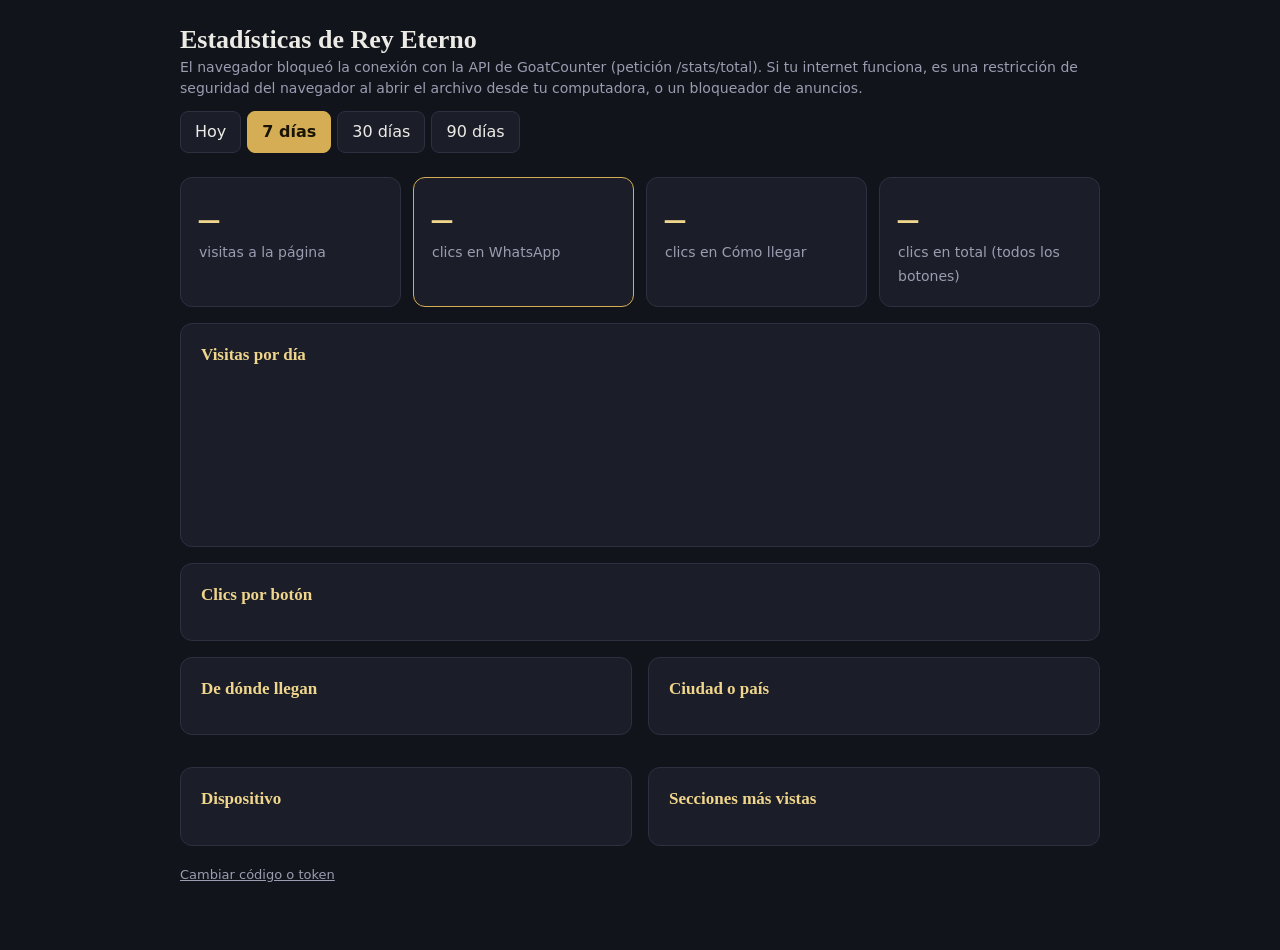
<file: estadisticas.html>
<!DOCTYPE html>
<html lang="es">
<head>
<meta charset="utf-8">
<meta name="viewport" content="width=device-width, initial-scale=1">
<meta name="robots" content="noindex, nofollow">
<title>Estadísticas · Rey Eterno</title>
<style>
:root{
  --fondo:#12141c; --panel:#1b1e29; --linea:#2c3040; --texto:#ecebe6; --suave:#9a9db0;
  --oro:#d4ad55; --oro2:#f0d58c; --error:#ff8a7a;
}
*{box-sizing:border-box}
body{margin:0;background:var(--fondo);color:var(--texto);font:16px/1.5 system-ui,-apple-system,"Segoe UI",Roboto,sans-serif;padding:24px 16px 64px}
main{max-width:920px;margin:0 auto}
h1{font:600 26px/1.2 Georgia,"Times New Roman",serif;margin:0}
h2{font:600 17px/1.3 Georgia,serif;margin:0 0 14px;color:var(--oro2)}
.cab{display:flex;flex-wrap:wrap;gap:12px;align-items:center;justify-content:space-between;margin-bottom:24px}
.cab p{margin:2px 0 0;color:var(--suave);font-size:14px}
.rango{display:flex;gap:6px;flex-wrap:wrap}
button{font:inherit;cursor:pointer;border:1px solid var(--linea);background:var(--panel);color:var(--texto);padding:8px 14px;border-radius:8px}
button:hover{border-color:var(--oro)}
button[aria-pressed="true"]{background:var(--oro);color:#1a1405;border-color:var(--oro);font-weight:600}
button:focus-visible,input:focus-visible{outline:2px solid var(--oro2);outline-offset:2px}
.panel{background:var(--panel);border:1px solid var(--linea);border-radius:12px;padding:20px;margin-bottom:16px}
.cifras{display:grid;grid-template-columns:repeat(auto-fit,minmax(200px,1fr));gap:12px;margin-bottom:16px}
.cifra{background:var(--panel);border:1px solid var(--linea);border-radius:12px;padding:18px}
.cifra b{display:block;font:600 40px/1.1 Georgia,serif;color:var(--oro2)}
.cifra span{color:var(--suave);font-size:14px}
.cifra.wa{border-color:var(--oro)}
.fila{display:grid;grid-template-columns:minmax(120px,190px) 1fr 48px;gap:10px;align-items:center;margin:9px 0;font-size:15px}
.fila .barra{height:10px;background:#262a3a;border-radius:5px;overflow:hidden}
.fila .barra i{display:block;height:100%;background:var(--oro);border-radius:5px}
.fila .n{text-align:right;font-variant-numeric:tabular-nums;font-weight:600}
.dos{display:grid;grid-template-columns:1fr 1fr;gap:16px}
@media(max-width:700px){.dos{grid-template-columns:1fr}.fila{grid-template-columns:110px 1fr 40px}}
.vacio{color:var(--suave);font-size:14px;margin:0}
#dias{display:flex;align-items:flex-end;gap:3px;height:140px}
#dias div{flex:1;background:var(--oro);border-radius:3px 3px 0 0;min-height:2px;position:relative}
#dias div:hover{background:var(--oro2)}
.ejes{display:flex;justify-content:space-between;color:var(--suave);font-size:12px;margin-top:6px}
form{display:grid;gap:14px;max-width:460px;margin:10vh auto 0}
label{display:grid;gap:6px;font-size:14px;color:var(--suave)}
input{font:inherit;padding:10px 12px;border-radius:8px;border:1px solid var(--linea);background:#0f1118;color:var(--texto)}
.ayuda{font-size:14px;color:var(--suave);margin:0}
.ayuda ol{padding-left:20px;margin:8px 0}
.err{color:var(--error);font-size:14px;margin:0;min-height:1em}
.salir{background:none;border:none;color:var(--suave);text-decoration:underline;padding:0;font-size:13px}
[hidden]{display:none!important}
</style>
</head>
<body>
<main>

<form id="conf" hidden autocomplete="off">
  <h1>Estadísticas de Rey Eterno</h1>
  <p class="ayuda">Esta página solo funciona en tu navegador. Tus datos se guardan aquí y no los ve nadie más.</p>
  <label>Código de tu GoatCounter
    <input id="cCodigo" placeholder="reyeterno" required>
  </label>
  <label>Token de API
    <input id="cToken" type="password" placeholder="pega aquí tu token" required>
  </label>
  <p class="ayuda">¿Dónde saco el token? En tu panel de GoatCounter: tu usuario (arriba) → <b>API</b> → crear token. Basta con permiso de <b>leer estadísticas</b>.</p>
  <p class="err" id="cErr" role="alert"></p>
  <button type="submit" aria-pressed="true">Ver mis estadísticas</button>
</form>

<div id="tablero" hidden>
  <div class="cab">
    <div>
      <h1>Estadísticas de Rey Eterno</h1>
      <p id="estado">Cargando…</p>
    </div>
    <div class="rango" role="group" aria-label="Periodo">
      <button data-d="1" type="button">Hoy</button>
      <button data-d="7" type="button" aria-pressed="true">7 días</button>
      <button data-d="30" type="button">30 días</button>
      <button data-d="90" type="button">90 días</button>
    </div>
  </div>

  <div class="cifras">
    <div class="cifra"><b id="nVis">–</b><span>visitas a la página</span></div>
    <div class="cifra wa"><b id="nWa">–</b><span>clics en WhatsApp</span></div>
    <div class="cifra"><b id="nRuta">–</b><span>clics en Cómo llegar</span></div>
    <div class="cifra"><b id="nClics">–</b><span>clics en total (todos los botones)</span></div>
  </div>

  <section class="panel"><h2>Visitas por día</h2><div id="dias"></div><div class="ejes"><span id="ejeA"></span><span id="ejeB"></span></div></section>
  <section class="panel"><h2>Clics por botón</h2><div id="clics"></div></section>

  <div class="dos">
    <section class="panel"><h2>De dónde llegan</h2><div id="refs"></div></section>
    <section class="panel"><h2>Ciudad o país</h2><div id="lugares"></div></section>
    <section class="panel"><h2>Dispositivo</h2><div id="sistemas"></div></section>
    <section class="panel"><h2>Secciones más vistas</h2><div id="paginas"></div></section>
  </div>

  <button class="salir" id="salir" type="button">Cambiar código o token</button>
</div>

</main>
<script>
(function(){
  var $ = function(s){return document.querySelector(s)};
  var LS = "reyeterno_stats";
  var NOMBRES = {
    "whatsapp":"WhatsApp (enlaces)","whatsapp-boton-flotante":"WhatsApp (botón flotante)",
    "como-llegar":"Cómo llegar","facebook":"Facebook","instagram":"Instagram","tiktok":"TikTok",
    "correo":"Correo","album-fotos":"Álbum de fotos","instalar-app":"Instalar app",
    "video-reel":"Videos","agregar-calendario":"Agregar al calendario",
    "compartir-versiculo":"Compartir versículo","copiar-versiculo":"Copiar versículo",
    "ver-mas-fotos":"Ver más fotos","enviar-peticion-oracion":"Petición de oración"
  };
  var cfg = null, dias = 7;

  /* Datos precargados. OJO: este archivo se queda en TU computadora; no lo subas a tu hosting. */
  var PRECARGADO = {codigo:"rey-eterno", token:"1la8pgfwcg2a7201eki3ya3n8gwclla3nyhkxux40xk4ybddu4"};
  try{ cfg = JSON.parse(localStorage.getItem(LS)||"null"); }catch(e){}
  if(!cfg || !cfg.codigo || !cfg.token) cfg = PRECARGADO;

  function api(ruta, params){
    var q = new URLSearchParams(params).toString();
    return fetch("https://"+cfg.codigo+".goatcounter.com/api/v0"+ruta+"?"+q, {
      headers:{"Authorization":"Bearer "+cfg.token,"Accept":"application/json"}
    }).catch(function(){ throw new Error("red|"+ruta); }).then(function(r){
      if(r.status===401||r.status===403) throw new Error("token|"+r.status+"|"+ruta);
      if(!r.ok) throw new Error("http|"+r.status+"|"+ruta);
      return r.json();
    });
  }

  function rango(){
    var fin = new Date(), ini = new Date();
    ini.setDate(ini.getDate()-(dias-1)); ini.setHours(0,0,0,0);
    return {start: ini.toISOString(), end: fin.toISOString()};
  }

  function filas(cont, lista, vacio){
    cont.textContent = "";
    if(!lista.length){ var p=document.createElement("p"); p.className="vacio"; p.textContent=vacio||"Todavía no hay datos en este periodo."; cont.appendChild(p); return; }
    var max = Math.max.apply(null, lista.map(function(x){return x.n}))||1;
    lista.forEach(function(x){
      var f=document.createElement("div"); f.className="fila";
      var a=document.createElement("span"); a.textContent=x.t;
      var b=document.createElement("div"); b.className="barra"; var i=document.createElement("i"); i.style.width=Math.max(3,x.n/max*100)+"%"; b.appendChild(i);
      var n=document.createElement("span"); n.className="n"; n.textContent=x.n;
      f.appendChild(a); f.appendChild(b); f.appendChild(n); cont.appendChild(f);
    });
  }

  function lista(r){ return (r && (r.stats||r.hits)) || []; }

  function cargar(){
    $("#estado").textContent = "Cargando…";
    var r = rango();
    var base = {start:r.start, end:r.end, limit:100};
    var fallos = [], primerError = null;
    function seguro(ruta, params){
      return api(ruta, params).catch(function(e){ fallos.push(ruta); if(!primerError) primerError=e; return null; });
    }
    Promise.all([
      seguro("/stats/total", {start:r.start, end:r.end, daily:true}),
      seguro("/stats/hits", base),
      seguro("/stats/toprefs", {start:r.start, end:r.end}),
      seguro("/stats/locations", {start:r.start, end:r.end}),
      seguro("/stats/systems", {start:r.start, end:r.end})
    ]).then(function(res){
      if(fallos.length===5) throw primerError;
      var total=res[0]||{}, hits=lista(res[1]), refs=lista(res[2]), locs=lista(res[3]), sis=lista(res[4]);

      /* cifras */
      $("#nVis").textContent = total.total_utm!==undefined||total.total!==undefined ? (total.total||0) : "0";

      var clics = {}, paginas = [];
      hits.forEach(function(h){
        var n = h.count||0;
        if(h.event || (h.path||"").indexOf("clic/")===0){
          var k = (h.path||"").replace(/^\/?clic\//,"");
          clics[k] = (clics[k]||0)+n;
        }else{
          paginas.push({t:(h.path==="/"||h.path==="")?"Página principal":h.path, n:n});
        }
      });
      var wa = (clics["whatsapp"]||0)+(clics["whatsapp-boton-flotante"]||0);
      var todos = Object.keys(clics).reduce(function(s,k){return s+clics[k]},0);
      $("#nWa").textContent = wa;
      $("#nRuta").textContent = clics["como-llegar"]||0;
      $("#nClics").textContent = todos;

      filas($("#clics"),
        Object.keys(clics).map(function(k){return {t:NOMBRES[k]||k, n:clics[k]}}).sort(function(a,b){return b.n-a.n}),
        "Aún nadie ha dado clic (o falta activar contador.js).");
      filas($("#paginas"), paginas.sort(function(a,b){return b.n-a.n}).slice(0,6));
      filas($("#refs"), refs.map(function(x){return {t:x.name||"Directo / sin dato", n:x.count||0}}));
      filas($("#lugares"), locs.map(function(x){return {t:x.name||"Desconocido", n:x.count||0}}));
      filas($("#sistemas"), sis.map(function(x){return {t:x.name||"Otro", n:x.count||0}}));

      /* barras por día */
      var cont=$("#dias"); cont.textContent="";
      var ds=(total.stats||[]).map(function(s){
        var v = typeof s.daily==="number" ? s.daily : (s.hourly||[]).reduce(function(a,b){return a+b},0);
        return {d:s.day, v:v};
      });
      var mx=Math.max.apply(null, ds.map(function(x){return x.v}))||1;
      ds.forEach(function(x){
        var b=document.createElement("div"); b.style.height=Math.max(2,x.v/mx*100)+"%";
        b.title=x.d+": "+x.v; cont.appendChild(b);
      });
      $("#ejeA").textContent = ds.length?ds[0].d:"";
      $("#ejeB").textContent = ds.length?ds[ds.length-1].d:"";

      $("#estado").textContent = "Actualizado " + new Date().toLocaleTimeString("es-MX",{hour:"2-digit",minute:"2-digit"}) +
        (fallos.length ? " · no pude cargar: " + fallos.join(", ") : "");
    }).catch(function(e){
      var p=(e.message||"").split("|");
      $("#estado").textContent =
        p[0]==="token" ? "GoatCounter rechazó el token (error "+p[1]+"). ¿Ya verificaste tu correo y copiaste el token completo?" :
        p[0]==="http"  ? "GoatCounter respondió con error "+p[1]+" en "+p[2]+"." :
        p[0]==="red"   ? "El navegador bloqueó la conexión con la API de GoatCounter (petición "+p[1]+"). Si tu internet funciona, es una restricción de seguridad del navegador al abrir el archivo desde tu computadora, o un bloqueador de anuncios." :
        "Error: "+e.message;
    });
  }

  function mostrar(){
    if(cfg && cfg.codigo && cfg.token){ $("#conf").hidden=true; $("#tablero").hidden=false; cargar(); }
    else { $("#tablero").hidden=true; $("#conf").hidden=false; }
  }

  $("#conf").addEventListener("submit", function(e){
    e.preventDefault();
    var c = $("#cCodigo").value.trim().toLowerCase().replace(/^https?:\/\//,"").replace(/\.goatcounter\.com.*$/,"");
    cfg = {codigo:c, token:$("#cToken").value.trim()};
    try{ localStorage.setItem(LS, JSON.stringify(cfg)); }catch(e){}
    mostrar();
  });
  document.querySelectorAll(".rango button").forEach(function(b){
    b.addEventListener("click", function(){
      dias = +b.dataset.d;
      document.querySelectorAll(".rango button").forEach(function(x){x.setAttribute("aria-pressed", x===b)});
      cargar();
    });
  });
  $("#salir").addEventListener("click", function(){
    try{ localStorage.removeItem(LS); }catch(e){}
    cfg=null; $("#tablero").hidden=true; $("#conf").hidden=false;
  });
  mostrar();
})();
</script>
</body>
</html>
</file>
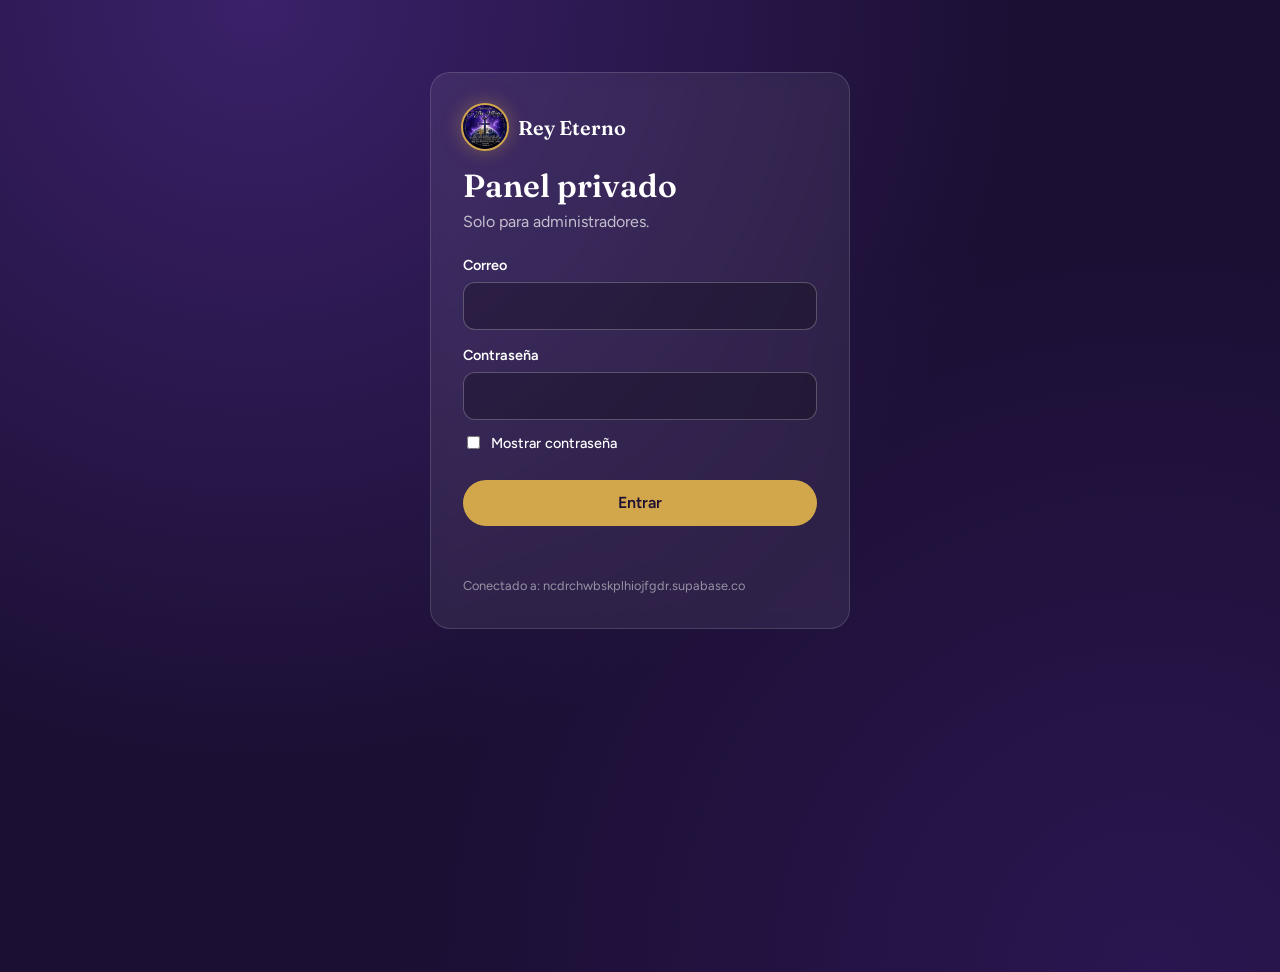
<file: panel-privado.html>
<!doctype html>
<html lang="es-MX">
<head>
<meta charset="utf-8">
<meta name="viewport" content="width=device-width, initial-scale=1">
<meta name="robots" content="noindex, nofollow, noarchive">
<title>Panel privado | Rey Eterno</title>
<link rel="icon" href="logo.png">
<link rel="preconnect" href="https://fonts.googleapis.com">
<link rel="preconnect" href="https://fonts.gstatic.com" crossorigin>
<link rel="stylesheet" href="https://fonts.googleapis.com/css2?family=Figtree:wght@400;500;600;700&family=Fraunces:opsz,wght@9..144,500;9..144,600;9..144,700&display=swap">
<style>
:root{--noche:#1b0f33;--real:#4a2c7a;--real-2:#6a45a3;--oro:#d2a64a;--oro-claro:#f0d58f;--niebla:#f5f2fa;--ok:#4cc38a;--mal:#ff7a7a;
--serif:"Fraunces",Georgia,serif;--sans:"Figtree",system-ui,-apple-system,"Segoe UI",Roboto,sans-serif}
*,*::before,*::after{box-sizing:border-box}
body{margin:0;min-height:100vh;font-family:var(--sans);color:#fff;line-height:1.55;background:radial-gradient(circle at 20% 0,#3a2169,transparent 55%),radial-gradient(circle at 90% 100%,#2a1650,transparent 50%),var(--noche);-webkit-font-smoothing:antialiased}
h1,h2{font-family:var(--serif);margin:0;line-height:1.1;font-weight:600}
button{font-family:inherit}
.wrap{max-width:1000px;margin:0 auto;padding:0 1.25rem}
header{display:flex;align-items:center;justify-content:space-between;gap:1rem;padding:1rem 0}
.marca{display:flex;align-items:center;gap:.7rem;font-family:var(--serif);font-weight:600;font-size:1.25rem}
.marca img{width:44px;height:44px;border-radius:50%;object-fit:cover;aspect-ratio:1;box-shadow:0 0 0 2px var(--oro),0 0 20px rgba(210,166,74,.5)}
.btn{display:inline-flex;align-items:center;justify-content:center;gap:.5rem;padding:.8rem 1.4rem;border-radius:999px;border:2px solid transparent;font:600 1rem/1 var(--sans);cursor:pointer;text-decoration:none;transition:transform .2s,background .2s,opacity .2s}
.btn:hover{transform:translateY(-2px)}
.btn:disabled{opacity:.5;cursor:not-allowed;transform:none}
.oro{background:var(--oro);color:var(--noche)}.oro:hover{background:var(--oro-claro)}
.borde{border-color:rgba(255,255,255,.4);color:#fff;background:transparent}.borde:hover{background:rgba(255,255,255,.12)}
.card{background:rgba(255,255,255,.07);border:1px solid rgba(255,255,255,.14);border-radius:20px;padding:clamp(1.2rem,3vw,2rem);backdrop-filter:blur(8px);margin-bottom:1.4rem}
.aviso{padding:.9rem 1.1rem;border-radius:12px;background:rgba(255,122,122,.12);border:1px solid var(--mal);color:#ffd0d0;margin-bottom:1rem}
.msg{min-height:1.4em;font-size:.95rem;margin-top:.8rem}
.msg.ok{color:var(--ok)}.msg.mal{color:var(--mal)}
/* login */
#login{max-width:420px;margin:8vh auto 0}
#login h1{font-size:2rem;margin-bottom:.4rem}
#login p{color:rgba(255,255,255,.7);margin:0 0 1.2rem}
label{display:block;font-weight:600;font-size:.9rem;margin:.9rem 0 .35rem}
input[type=email],input[type=password]{width:100%;padding:.85rem 1rem;border-radius:12px;border:1px solid rgba(255,255,255,.25);background:rgba(0,0,0,.25);color:#fff;font:1rem var(--sans)}
input:focus-visible{outline:3px solid var(--oro);outline-offset:2px}
#login .btn{width:100%;margin-top:1.3rem}
/* subida */
.zona{border:2px dashed rgba(240,213,143,.55);border-radius:18px;padding:2.4rem 1rem;text-align:center;cursor:pointer;transition:background .2s,border-color .2s}
.zona:hover,.zona.sobre{background:rgba(240,213,143,.08);border-color:var(--oro-claro)}
.zona b{display:block;font-family:var(--serif);font-size:1.4rem;margin-bottom:.3rem}
.zona span{color:rgba(255,255,255,.7);font-size:.95rem}
.zona input{display:none}
.cola,.subidas{display:grid;grid-template-columns:repeat(auto-fill,minmax(130px,1fr));gap:.7rem;margin-top:1.2rem}
.it{position:relative;aspect-ratio:1;border-radius:12px;overflow:hidden;background:#2a1650}
.it img{width:100%;height:100%;object-fit:cover;display:block}
.it .est{position:absolute;left:0;right:0;bottom:0;padding:.35rem .5rem;font-size:.75rem;font-weight:600;background:rgba(27,15,51,.82);text-align:center}
.it.ok .est{color:var(--ok)}.it.mal .est{color:var(--mal)}
.it .quita,.it .borra{position:absolute;top:.4rem;right:.4rem;width:30px;height:30px;border-radius:50%;border:0;background:rgba(27,15,51,.85);color:#fff;font-size:1.1rem;line-height:1;cursor:pointer;display:grid;place-items:center}
.it .quita:hover,.it .borra:hover{background:var(--mal);color:#fff}
.it.sube::after{content:"";position:absolute;inset:0;background:rgba(27,15,51,.55)}
.acciones{display:flex;flex-wrap:wrap;gap:.8rem;align-items:center;margin-top:1.2rem}
.prog{flex:1;min-width:160px;height:8px;border-radius:8px;background:rgba(255,255,255,.15);overflow:hidden;opacity:0;transition:opacity .3s}
.prog.on{opacity:1}
.prog i{display:block;height:100%;width:100%;transform-origin:0 50%;transform:scaleX(0);background:linear-gradient(90deg,var(--oro),var(--oro-claro));transition:transform .25s}
.cuenta{color:rgba(255,255,255,.7);font-size:.95rem}
h2{font-size:1.5rem;margin-bottom:.3rem}
.sub{color:rgba(255,255,255,.7);margin:0 0 .4rem;font-size:.95rem}
/* eventos */
textarea,input[type=text],input[type=date]{width:100%;padding:.85rem 1rem;border-radius:12px;border:1px solid rgba(255,255,255,.25);background:rgba(0,0,0,.25);color:#fff;font:1rem var(--sans);color-scheme:dark}
textarea{resize:vertical}
input[type=file]{width:100%;color:rgba(255,255,255,.8);font:.95rem var(--sans)}
textarea:focus-visible,input[type=text]:focus-visible,input[type=date]:focus-visible{outline:3px solid var(--oro);outline-offset:2px}
.fila2{display:grid;grid-template-columns:1fr 1fr;gap:.8rem}
@media (max-width:520px){.fila2{grid-template-columns:1fr}}
.evprev{margin-top:.8rem;display:grid;gap:.6rem;justify-items:start}
.evprev img{width:100%;max-width:420px;aspect-ratio:16/9;object-fit:cover;border-radius:12px;display:block}
.evlista{display:grid;gap:.8rem;margin-top:1rem}
.ev{display:grid;grid-template-columns:120px 1fr auto;gap:.9rem;align-items:center;background:rgba(0,0,0,.2);border:1px solid rgba(255,255,255,.12);border-radius:14px;padding:.6rem}
.ev img,.ev .sinimg{width:120px;aspect-ratio:16/9;object-fit:cover;border-radius:10px;background:#2a1650;display:grid;place-items:center;font-size:.7rem;color:rgba(255,255,255,.5)}
.ev b{display:block;font-family:var(--serif);font-size:1.05rem;line-height:1.2}
.ev small{color:rgba(255,255,255,.7);display:block;margin-top:.2rem}
.ev .pas{color:var(--mal);font-weight:600}
.ev .borra{width:34px;height:34px;border-radius:50%;border:0;background:rgba(27,15,51,.85);color:#fff;font-size:1.2rem;cursor:pointer}
.ev .borra:hover{background:var(--mal)}
@media (max-width:520px){.ev{grid-template-columns:90px 1fr auto}.ev img,.ev .sinimg{width:90px}}
[hidden]{display:none!important}
</style>
</head>
<body>
<div class="wrap">

  <!-- Inicio de sesión -->
  <section id="login" class="card" hidden>
    <div class="marca" style="margin-bottom:1.2rem"><img src="logo.png" alt="" width="44" height="44">Rey Eterno</div>
    <h1>Panel privado</h1>
    <p>Solo para administradores.</p>
    <div class="aviso" id="sinConfig" hidden>Falta configurar <b>reyconfig.js</b> con los datos de Supabase.</div>
    <form id="formLogin" autocomplete="on">
      <label for="em">Correo</label>
      <input id="em" type="email" required autocomplete="username">
      <label for="pw">Contraseña</label>
      <input id="pw" type="password" required autocomplete="current-password">
      <label style="display:flex;align-items:center;gap:.5rem;font-weight:500;margin-top:.7rem"><input id="verPw" type="checkbox"> Mostrar contraseña</label>
      <button class="btn oro" id="btnEntrar" type="submit">Entrar</button>
      <div class="msg" id="msgLogin" role="status"></div>
    </form>
  </section>

  <!-- Panel -->
  <div id="panel" hidden>
    <header>
      <div class="marca"><img src="logo.png" alt="" width="44" height="44">Panel privado</div>
      <div style="display:flex;gap:.6rem;flex-wrap:wrap">
        <a class="btn borde" href="index.html#eventos" target="_blank" rel="noopener">Ver eventos</a>
        <a class="btn borde" href="index.html#galeria" target="_blank" rel="noopener">Ver galería</a>
        <button class="btn borde" id="salir" type="button">Salir</button>
      </div>
    </header>

    <section class="card">
      <h2>Subir fotos nuevas</h2>
      <p class="sub">Aparecerán al inicio de “Momentos de nuestra iglesia”. Se reducen solas para que la página cargue rápido.</p>
      <label class="zona" id="zona" for="archivos">
        <b>Toca aquí o arrastra tus fotos</b>
        <span>Puedes elegir varias a la vez (JPG, PNG, WEBP)</span>
        <input id="archivos" type="file" accept="image/jpeg,image/png,image/webp" multiple>
      </label>
      <div class="cola" id="cola"></div>
      <div class="acciones">
        <button class="btn oro" id="subir" type="button" disabled>Subir fotos</button>
        <button class="btn borde" id="limpiar" type="button" hidden>Quitar todas</button>
        <div class="prog" id="prog"><i id="progBar"></i></div>
        <span class="cuenta" id="cuentaCola"></span>
      </div>
      <div class="msg" id="msgSubir" role="status"></div>
    </section>

    <section class="card">
      <h2>Fotos subidas por ti</h2>
      <p class="sub" id="totalSubidas">Cargando…</p>
      <div class="subidas" id="subidas"></div>
    </section>

    <section class="card" id="seccEventos">
      <h2>Eventos</h2>
      <p class="sub">Lo que publiques aparece en “Próximos eventos” del inicio. Cuando pasa la fecha se oculta solo de la página.</p>
      <form id="formEv" autocomplete="off">
        <label for="evTit">Título</label>
        <input id="evTit" type="text" maxlength="80" required placeholder="Ej. Noche de alabanza">
        <div class="fila2">
          <div><label for="evFecha">Fecha</label><input id="evFecha" type="date" required></div>
          <div><label for="evHora">Hora (opcional)</label><input id="evHora" type="text" maxlength="20" placeholder="7:00 PM"></div>
        </div>
        <label for="evDesc">Descripción</label>
        <textarea id="evDesc" rows="4" maxlength="500" placeholder="Cuenta de qué trata el evento"></textarea>
        <label for="evImg">Imagen o banner (opcional)</label>
        <input id="evImg" type="file" accept="image/jpeg,image/png,image/webp">
        <div class="evprev" id="evPrev" hidden><img alt="" id="evPrevImg"><button class="btn borde" id="evQuitaImg" type="button">Quitar imagen</button></div>
        <div class="acciones"><button class="btn oro" id="evPublicar" type="submit">Publicar evento</button></div>
        <div class="msg" id="msgEv" role="status"></div>
      </form>
    </section>

    <section class="card">
      <h2>Eventos publicados</h2>
      <p class="sub" id="totalEv">Cargando…</p>
      <div class="evlista" id="evLista"></div>
    </section>
  </div>
</div>

<script src="reyconfig.js"></script>
<script>
(function(){
"use strict";
var $=function(s){return document.querySelector(s)};
var C=window.REY||{};if(C.url)C.url=C.url.replace(/\/rest\/v1\/?$/,"").replace(/\/+$/,"");var OK=!!(C.url&&C.key&&C.url.indexOf("TU-")<0&&C.key.indexOf("TU-")<0);
var BUCKET="galeria",MAXLADO=1800,CLAVE="rey_admin_sesion";
var sesion=null,cola=[];

/* ---------- Sesión ---------- */
function guardar(d){sesion={at:d.access_token,rt:d.refresh_token,exp:Math.floor(Date.now()/1000)+(d.expires_in||3600)};try{localStorage.setItem(CLAVE,JSON.stringify(sesion))}catch(_){}}
function cargarSesion(){try{sesion=JSON.parse(localStorage.getItem(CLAVE)||"null")}catch(_){sesion=null}}
function cerrar(){sesion=null;try{localStorage.removeItem(CLAVE)}catch(_){}vista()}
function auth(cuerpo,tipo){
  return fetch(C.url+"/auth/v1/token?grant_type="+tipo,{method:"POST",headers:{apikey:C.key,"Content-Type":"application/json"},body:JSON.stringify(cuerpo)})
    .then(function(r){return r.json().then(function(j){if(!r.ok){var e=new Error(j.msg||j.error_description||j.message||"Error de acceso");e.codigo=j.error_code||j.error||"";e.estado=r.status;throw e}return j})});
}
function token(){
  if(!sesion)return Promise.reject(new Error("Sin sesión"));
  if(sesion.exp-60>Date.now()/1000)return Promise.resolve(sesion.at);
  return auth({refresh_token:sesion.rt},"refresh_token").then(function(d){guardar(d);return sesion.at}).catch(function(e){cerrar();throw e});
}
function api(ruta,op){
  return token().then(function(t){
    op=op||{};op.headers=Object.assign({apikey:C.key,Authorization:"Bearer "+t},op.headers||{});
    return fetch(C.url+ruta,op);
  });
}
function vista(){
  var dentro=!!sesion;
  $("#login").hidden=dentro;$("#panel").hidden=!dentro;
  $("#sinConfig").hidden=OK;
  if(dentro){listar();listarEv()}
}

$("#formLogin").addEventListener("submit",function(e){
  e.preventDefault();
  var m=$("#msgLogin"),b=$("#btnEntrar");
  if(!OK){m.className="msg mal";m.textContent="Configura primero reyconfig.js";return}
  b.disabled=true;m.className="msg";m.textContent="Entrando…";
  auth({email:$("#em").value.trim(),password:$("#pw").value},"password")
    .then(function(d){guardar(d);$("#pw").value="";m.textContent="";vista()})
    .catch(function(err){
      m.className="msg mal";
      if(!err.estado){m.textContent="No se pudo conectar con Supabase. Revisa que la URL de reyconfig.js sea solo https://xxxx.supabase.co"}
      else if(/invalid login|invalid_credentials/i.test(err.message+err.codigo)){m.textContent="Supabase dice que ese correo y contraseña no existen en ESTE proyecto ("+C.url.replace("https://","")+"). Revisa Authentication → Users: el correo debe aparecer ahí, o restablece su contraseña."}
      else if(/not confirmed|email_not_confirmed/i.test(err.message+err.codigo)){m.textContent="Tu correo no está confirmado. En Authentication → Users, abre tu usuario y confirma el correo (o créalo de nuevo con Auto Confirm User)."}
      else{m.textContent="Supabase dice: "+err.message+" (código "+err.estado+")"}
    })
    .then(function(){b.disabled=false});
});
$("#salir").addEventListener("click",cerrar);
$("#verPw").addEventListener("change",function(e){$("#pw").type=e.target.checked?"text":"password"});
if(OK){var cx=document.createElement("p");cx.style.cssText="font-size:.8rem;color:rgba(255,255,255,.5);margin:1rem 0 0";cx.textContent="Conectado a: "+C.url.replace("https://","");$("#formLogin").appendChild(cx)}

/* ---------- Cola de fotos ---------- */
function actualizarCola(){
  var n=cola.length;
  $("#subir").disabled=!n;$("#limpiar").hidden=!n;
  $("#cuentaCola").textContent=n?n+(n===1?" foto lista":" fotos listas"):"";
}
function agregar(files){
  Array.prototype.forEach.call(files,function(f){
    if(!/^image\/(jpeg|png|webp)$/.test(f.type)){return}
    var it={file:f,prev:URL.createObjectURL(f),el:null};
    var d=document.createElement("div");d.className="it";
    d.innerHTML='<img alt=""><button class="quita" type="button" aria-label="Quitar">&times;</button><div class="est">Lista</div>';
    d.querySelector("img").src=it.prev;
    d.querySelector(".quita").addEventListener("click",function(){URL.revokeObjectURL(it.prev);cola.splice(cola.indexOf(it),1);d.remove();actualizarCola()});
    it.el=d;cola.push(it);$("#cola").appendChild(d);
  });
  $("#msgSubir").textContent="";actualizarCola();
}
$("#archivos").addEventListener("change",function(e){agregar(e.target.files);e.target.value=""});
var zona=$("#zona");
["dragenter","dragover"].forEach(function(t){zona.addEventListener(t,function(e){e.preventDefault();zona.classList.add("sobre")})});
["dragleave","drop"].forEach(function(t){zona.addEventListener(t,function(e){e.preventDefault();zona.classList.remove("sobre")})});
zona.addEventListener("drop",function(e){agregar(e.dataTransfer.files)});
$("#limpiar").addEventListener("click",function(){cola.forEach(function(i){URL.revokeObjectURL(i.prev);i.el.remove()});cola=[];actualizarCola()});

/* ---------- Reducir foto antes de subir ---------- */
function reducir(file,max){
  return createImageBitmap(file,{imageOrientation:"from-image"}).then(function(bm){
    var k=Math.min(1,(max||MAXLADO)/Math.max(bm.width,bm.height)),w=Math.round(bm.width*k),h=Math.round(bm.height*k);
    var c=document.createElement("canvas");c.width=w;c.height=h;c.getContext("2d").drawImage(bm,0,0,w,h);
    if(bm.close)bm.close();
    return new Promise(function(res,rej){
      c.toBlob(function(b){
        if(b&&b.type==="image/webp")return res({blob:b,ext:"webp"});
        c.toBlob(function(j){j?res({blob:j,ext:"jpg"}):rej(new Error("No se pudo procesar"))},"image/jpeg",.86);
      },"image/webp",.85);
    });
  });
}
function nombre(ext){return Date.now()+"-"+Math.random().toString(36).slice(2,8)+"."+ext}

/* ---------- Subir ---------- */
function subirUna(it){
  it.el.classList.add("sube");it.el.querySelector(".est").textContent="Subiendo…";
  var ruta;
  return reducir(it.file).then(function(r){
    ruta=nombre(r.ext);
    return api("/storage/v1/object/"+BUCKET+"/"+ruta,{method:"POST",headers:{"Content-Type":r.blob.type,"x-upsert":"false"},body:r.blob});
  }).then(function(r){
    if(!r.ok)return r.text().then(function(t){throw new Error(r.status===401||r.status===403?"Sin permiso":"Error "+r.status)});
    return api("/rest/v1/fotos",{method:"POST",headers:{"Content-Type":"application/json",Prefer:"return=minimal"},body:JSON.stringify({ruta:ruta})});
  }).then(function(r){
    if(!r.ok)throw new Error("No se registró");
    it.el.classList.remove("sube");it.el.classList.add("ok");it.el.querySelector(".est").textContent="¡Subida!";
    it.el.querySelector(".quita").remove();it.hecha=true;
  }).catch(function(e){
    it.el.classList.remove("sube");it.el.classList.add("mal");it.el.querySelector(".est").textContent=(e&&e.message)||"Falló";
  });
}
$("#subir").addEventListener("click",function(){
  var pend=cola.filter(function(i){return !i.hecha}),total=pend.length,hechas=0;
  if(!total)return;
  var b=$("#subir"),m=$("#msgSubir"),pg=$("#prog"),bar=$("#progBar");
  b.disabled=true;m.className="msg";m.textContent="";pg.classList.add("on");bar.style.transform="scaleX(.03)";
  var p=Promise.resolve();
  pend.forEach(function(it){
    p=p.then(function(){return subirUna(it)}).then(function(){hechas++;bar.style.transform="scaleX("+(hechas/total)+")"});
  });
  p.then(function(){
    var ok=pend.filter(function(i){return i.hecha}).length,mal=total-ok;
    m.className="msg "+(mal?"mal":"ok");
    m.textContent=ok+" "+(ok===1?"foto subida":"fotos subidas")+(mal?" · "+mal+" con error (puedes volver a intentar)":" y ya aparecen en la galería");
    cola=cola.filter(function(i){return !i.hecha});
    setTimeout(function(){$("#cola").querySelectorAll(".it.ok").forEach(function(e){e.remove()});pg.classList.remove("on");bar.style.transform="scaleX(0)"},1200);
    b.disabled=false;actualizarCola();listar();
  });
});

/* ---------- Fotos ya subidas ---------- */
function publica(r){return C.url+"/storage/v1/object/public/"+BUCKET+"/"+r}
function listar(){
  var box=$("#subidas"),t=$("#totalSubidas");
  api("/rest/v1/fotos?select=id,ruta&order=created_at.desc&limit=500").then(function(r){
    if(!r.ok)throw new Error("No se pudo cargar la lista");return r.json();
  }).then(function(rows){
    box.innerHTML="";
    t.textContent=rows.length?rows.length+(rows.length===1?" foto subida":" fotos subidas")+" · la más nueva aparece primero":"Todavía no has subido fotos desde aquí.";
    rows.forEach(function(f){
      var d=document.createElement("div");d.className="it";
      d.innerHTML='<img alt="Foto subida" loading="lazy"><button class="borra" type="button" aria-label="Borrar foto" title="Borrar">&times;</button>';
      d.querySelector("img").src=publica(f.ruta);
      d.querySelector(".borra").addEventListener("click",function(){
        if(!confirm("¿Borrar esta foto de la galería? No se puede deshacer."))return;
        d.style.opacity=".4";
        api("/storage/v1/object/"+BUCKET+"/"+f.ruta,{method:"DELETE"}).then(function(){
          return api("/rest/v1/fotos?id=eq."+f.id,{method:"DELETE"});
        }).then(function(){listar()}).catch(function(){d.style.opacity="1";alert("No se pudo borrar. Intenta de nuevo.")});
      });
      box.appendChild(d);
    });
  }).catch(function(e){t.textContent=e.message});
}

/* ---------- Eventos ---------- */
var evImg=null;
function errEv(est,txt,acc){
  var j={};try{j=JSON.parse(txt)||{}}catch(_){}
  var cod=j.code||"",msg=j.message||txt||"";
  if(cod==="PGRST205"||cod==="42P01"||/schema cache|does not exist/i.test(msg))
    return "La tabla “eventos” no existe todavía en Supabase (o no se ha actualizado). Abre SQL Editor, pega todo eventos.sql y pulsa Run; espera unos segundos y recarga esta página.";
  if(est===401||est===403||cod==="42501"||/row-level security|permission denied/i.test(msg))
    return "Supabase no te deja "+acc+" eventos (permisos). Vuelve a correr eventos.sql completo y entra otra vez al panel. Detalle: "+msg;
  return "No se pudo "+acc+" ("+est+")"+(msg?": "+msg:"");
}
function hoyStr(){var d=new Date();return d.getFullYear()+"-"+("0"+(d.getMonth()+1)).slice(-2)+"-"+("0"+d.getDate()).slice(-2)}
function fechaBonita(f){var M=["ene","feb","mar","abr","may","jun","jul","ago","sep","oct","nov","dic"],p=f.split("-");return +p[2]+" "+M[+p[1]-1]+" "+p[0]}
function evLimpiarImg(){evImg=null;$("#evImg").value="";$("#evPrev").hidden=true}
$("#evImg").addEventListener("change",function(e){
  var f=e.target.files[0];if(!f)return;
  if(!/^image\/(jpeg|png|webp)$/.test(f.type)){evLimpiarImg();return}
  evImg=f;$("#evPrevImg").src=URL.createObjectURL(f);$("#evPrev").hidden=false;
});
$("#evQuitaImg").addEventListener("click",evLimpiarImg);
$("#formEv").addEventListener("submit",function(e){
  e.preventDefault();
  var m=$("#msgEv"),b=$("#evPublicar"),tit=$("#evTit").value.trim(),fecha=$("#evFecha").value;
  if(!tit||!fecha){m.className="msg mal";m.textContent="Pon el título y la fecha";return}
  b.disabled=true;m.className="msg";m.textContent="Publicando…";
  var ruta=null;
  var paso=evImg?reducir(evImg,1600).then(function(r){
    ruta="eventos/"+nombre(r.ext);
    return api("/storage/v1/object/"+BUCKET+"/"+ruta,{method:"POST",headers:{"Content-Type":r.blob.type,"x-upsert":"false"},body:r.blob});
  }).then(function(r){if(!r.ok)throw new Error("No se pudo subir la imagen ("+r.status+")")}):Promise.resolve();
  paso.then(function(){
    return api("/rest/v1/eventos",{method:"POST",headers:{"Content-Type":"application/json",Prefer:"return=minimal"},
      body:JSON.stringify({titulo:tit,descripcion:$("#evDesc").value.trim(),fecha:fecha,hora:$("#evHora").value.trim(),imagen:ruta})});
  }).then(function(r){
    if(!r.ok)return r.text().then(function(t){throw new Error(errEv(r.status,t,"guardar"))});
    m.className="msg ok";m.textContent="Evento publicado: ya aparece en el inicio";
    $("#formEv").reset();evLimpiarImg();listarEv();
  }).catch(function(err){m.className="msg mal";m.textContent=err.message||"Falló"}).then(function(){b.disabled=false});
});
function listarEv(){
  var box=$("#evLista"),t=$("#totalEv");
  api("/rest/v1/eventos?select=id,titulo,descripcion,fecha,hora,imagen&order=fecha.desc&limit=200").then(function(r){
    if(!r.ok)return r.text().then(function(t){throw new Error(errEv(r.status,t,"cargar"))});
    return r.json();
  }).then(function(rows){
    box.innerHTML="";var hoy=hoyStr();
    t.textContent=rows.length?rows.length+(rows.length===1?" evento":" eventos"):"Todavía no has publicado eventos.";
    rows.forEach(function(ev){
      var d=document.createElement("div");d.className="ev";
      d.innerHTML='<div class="im"></div><div><b></b><small class="f"></small></div><button class="borra" type="button" aria-label="Borrar evento" title="Borrar">&times;</button>';
      var im=d.querySelector(".im");
      if(ev.imagen){var i=document.createElement("img");i.alt="";i.loading="lazy";i.src=publica(ev.imagen);im.replaceWith(i)}
      else{im.className="sinimg";im.textContent="Sin imagen"}
      d.querySelector("b").textContent=ev.titulo;
      var f=d.querySelector(".f");f.textContent=fechaBonita(ev.fecha)+(ev.hora?" · "+ev.hora:"");
      if(ev.fecha<hoy){var s=document.createElement("span");s.className="pas";s.textContent=" · ya pasó (oculto en la página)";f.appendChild(s)}
      d.querySelector(".borra").addEventListener("click",function(){
        if(!confirm("¿Borrar este evento? No se puede deshacer."))return;
        d.style.opacity=".4";
        var q=ev.imagen?api("/storage/v1/object/"+BUCKET+"/"+ev.imagen,{method:"DELETE"}):Promise.resolve();
        q.then(function(){return api("/rest/v1/eventos?id=eq."+ev.id,{method:"DELETE"})}).then(function(){listarEv()})
         .catch(function(){d.style.opacity="1";alert("No se pudo borrar. Intenta de nuevo.")});
      });
      box.appendChild(d);
    });
  }).catch(function(e){t.textContent=e.message});
}

cargarSesion();vista();
})();
</script>
</body>
</html>
</file>
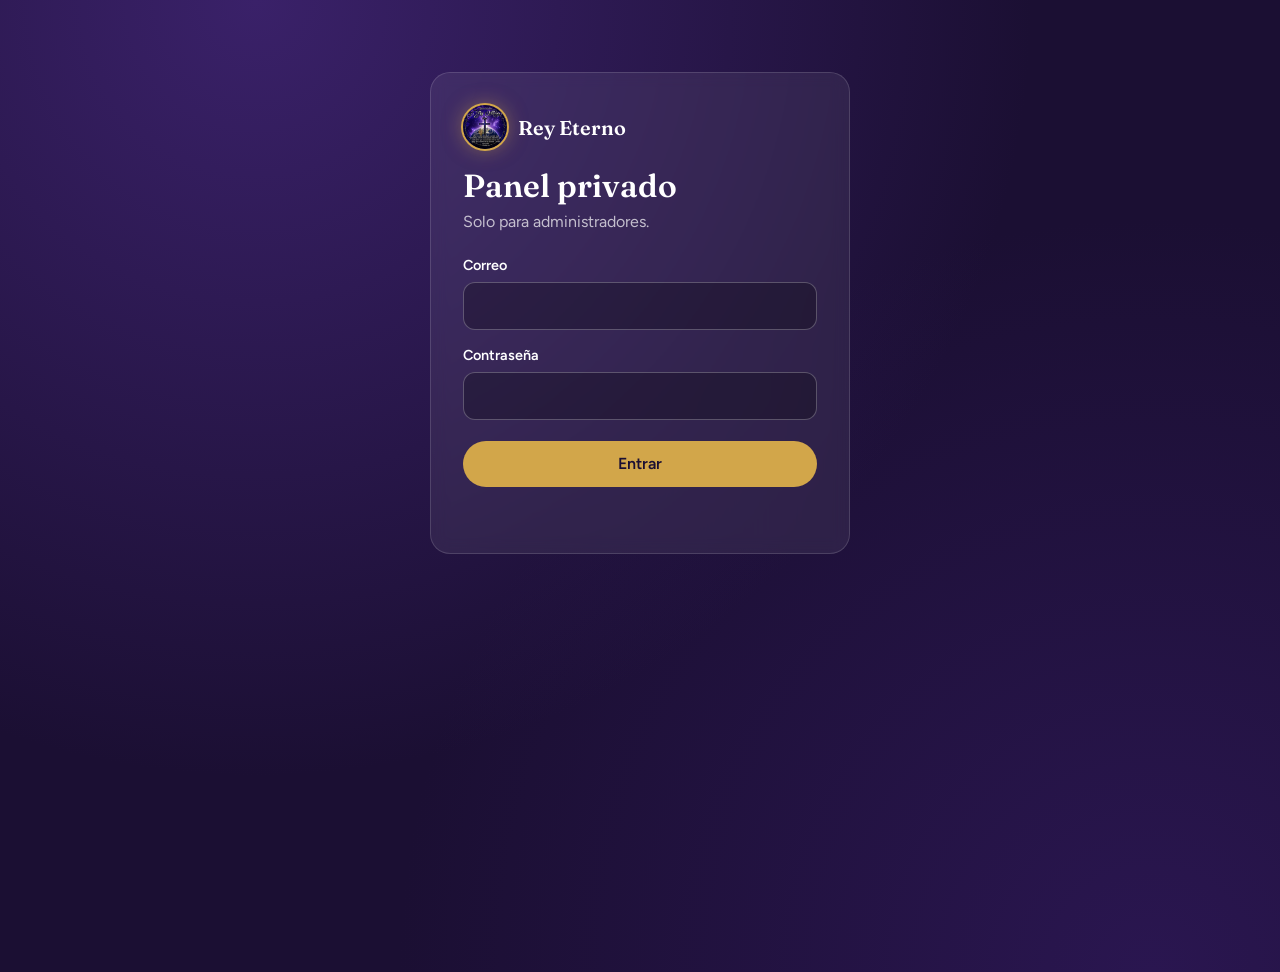
<file: privadito123.html>
<!doctype html>
<html lang="es-MX">
<head>
<meta charset="utf-8">
<meta name="viewport" content="width=device-width, initial-scale=1">
<meta name="robots" content="noindex, nofollow, noarchive">
<title>Panel privado | Rey Eterno</title>
<link rel="icon" href="logo.png">
<link rel="preconnect" href="https://fonts.googleapis.com">
<link rel="preconnect" href="https://fonts.gstatic.com" crossorigin>
<link rel="stylesheet" href="https://fonts.googleapis.com/css2?family=Figtree:wght@400;500;600;700&family=Fraunces:opsz,wght@9..144,500;9..144,600;9..144,700&display=swap">
<style>
:root{--noche:#1b0f33;--real:#4a2c7a;--real-2:#6a45a3;--oro:#d2a64a;--oro-claro:#f0d58f;--niebla:#f5f2fa;--ok:#4cc38a;--mal:#ff7a7a;
--serif:"Fraunces",Georgia,serif;--sans:"Figtree",system-ui,-apple-system,"Segoe UI",Roboto,sans-serif}
*,*::before,*::after{box-sizing:border-box}
body{margin:0;min-height:100vh;font-family:var(--sans);color:#fff;line-height:1.55;background:radial-gradient(circle at 20% 0,#3a2169,transparent 55%),radial-gradient(circle at 90% 100%,#2a1650,transparent 50%),var(--noche);-webkit-font-smoothing:antialiased}
h1,h2{font-family:var(--serif);margin:0;line-height:1.1;font-weight:600}
button{font-family:inherit}
.wrap{max-width:1000px;margin:0 auto;padding:0 1.25rem}
header{display:flex;align-items:center;justify-content:space-between;gap:1rem;padding:1rem 0}
.marca{display:flex;align-items:center;gap:.7rem;font-family:var(--serif);font-weight:600;font-size:1.25rem}
.marca img{width:44px;height:44px;border-radius:50%;object-fit:cover;aspect-ratio:1;box-shadow:0 0 0 2px var(--oro),0 0 20px rgba(210,166,74,.5)}
.btn{display:inline-flex;align-items:center;justify-content:center;gap:.5rem;padding:.8rem 1.4rem;border-radius:999px;border:2px solid transparent;font:600 1rem/1 var(--sans);cursor:pointer;text-decoration:none;transition:transform .2s,background .2s,opacity .2s}
.btn:hover{transform:translateY(-2px)}
.btn:disabled{opacity:.5;cursor:not-allowed;transform:none}
.oro{background:var(--oro);color:var(--noche)}.oro:hover{background:var(--oro-claro)}
.borde{border-color:rgba(255,255,255,.4);color:#fff;background:transparent}.borde:hover{background:rgba(255,255,255,.12)}
.card{background:rgba(255,255,255,.07);border:1px solid rgba(255,255,255,.14);border-radius:20px;padding:clamp(1.2rem,3vw,2rem);backdrop-filter:blur(8px);margin-bottom:1.4rem}
.aviso{padding:.9rem 1.1rem;border-radius:12px;background:rgba(255,122,122,.12);border:1px solid var(--mal);color:#ffd0d0;margin-bottom:1rem}
.msg{min-height:1.4em;font-size:.95rem;margin-top:.8rem}
.msg.ok{color:var(--ok)}.msg.mal{color:var(--mal)}
/* login */
#login{max-width:420px;margin:8vh auto 0}
#login h1{font-size:2rem;margin-bottom:.4rem}
#login p{color:rgba(255,255,255,.7);margin:0 0 1.2rem}
label{display:block;font-weight:600;font-size:.9rem;margin:.9rem 0 .35rem}
input[type=email],input[type=password]{width:100%;padding:.85rem 1rem;border-radius:12px;border:1px solid rgba(255,255,255,.25);background:rgba(0,0,0,.25);color:#fff;font:1rem var(--sans)}
input:focus-visible{outline:3px solid var(--oro);outline-offset:2px}
#login .btn{width:100%;margin-top:1.3rem}
/* subida */
.zona{border:2px dashed rgba(240,213,143,.55);border-radius:18px;padding:2.4rem 1rem;text-align:center;cursor:pointer;transition:background .2s,border-color .2s}
.zona:hover,.zona.sobre{background:rgba(240,213,143,.08);border-color:var(--oro-claro)}
.zona b{display:block;font-family:var(--serif);font-size:1.4rem;margin-bottom:.3rem}
.zona span{color:rgba(255,255,255,.7);font-size:.95rem}
.zona input{display:none}
.cola,.subidas{display:grid;grid-template-columns:repeat(auto-fill,minmax(130px,1fr));gap:.7rem;margin-top:1.2rem}
.it{position:relative;aspect-ratio:1;border-radius:12px;overflow:hidden;background:#2a1650}
.it img{width:100%;height:100%;object-fit:cover;display:block}
.it .est{position:absolute;left:0;right:0;bottom:0;padding:.35rem .5rem;font-size:.75rem;font-weight:600;background:rgba(27,15,51,.82);text-align:center}
.it.ok .est{color:var(--ok)}.it.mal .est{color:var(--mal)}
.it .quita,.it .borra{position:absolute;top:.4rem;right:.4rem;width:30px;height:30px;border-radius:50%;border:0;background:rgba(27,15,51,.85);color:#fff;font-size:1.1rem;line-height:1;cursor:pointer;display:grid;place-items:center}
.it .quita:hover,.it .borra:hover{background:var(--mal);color:#fff}
.it.sube::after{content:"";position:absolute;inset:0;background:rgba(27,15,51,.55)}
.acciones{display:flex;flex-wrap:wrap;gap:.8rem;align-items:center;margin-top:1.2rem}
.prog{flex:1;min-width:160px;height:8px;border-radius:8px;background:rgba(255,255,255,.15);overflow:hidden;opacity:0;transition:opacity .3s}
.prog.on{opacity:1}
.prog i{display:block;height:100%;width:100%;transform-origin:0 50%;transform:scaleX(0);background:linear-gradient(90deg,var(--oro),var(--oro-claro));transition:transform .25s}
.cuenta{color:rgba(255,255,255,.7);font-size:.95rem}
h2{font-size:1.5rem;margin-bottom:.3rem}
.sub{color:rgba(255,255,255,.7);margin:0 0 .4rem;font-size:.95rem}
[hidden]{display:none!important}
</style>
</head>
<body>
<div class="wrap">

  <!-- Inicio de sesión -->
  <section id="login" class="card" hidden>
    <div class="marca" style="margin-bottom:1.2rem"><img src="logo.png" alt="" width="44" height="44">Rey Eterno</div>
    <h1>Panel privado</h1>
    <p>Solo para administradores.</p>
    <div class="aviso" id="sinConfig" hidden>Falta configurar <b>reyconfig.js</b> con los datos de Supabase.</div>
    <form id="formLogin" autocomplete="on">
      <label for="em">Correo</label>
      <input id="em" type="email" required autocomplete="username">
      <label for="pw">Contraseña</label>
      <input id="pw" type="password" required autocomplete="current-password">
      <button class="btn oro" id="btnEntrar" type="submit">Entrar</button>
      <div class="msg" id="msgLogin" role="status"></div>
    </form>
  </section>

  <!-- Panel -->
  <div id="panel" hidden>
    <header>
      <div class="marca"><img src="logo.png" alt="" width="44" height="44">Panel de fotos</div>
      <div style="display:flex;gap:.6rem;flex-wrap:wrap">
        <a class="btn borde" href="index.html#galeria" target="_blank" rel="noopener">Ver galería</a>
        <button class="btn borde" id="salir" type="button">Salir</button>
      </div>
    </header>

    <section class="card">
      <h2>Subir fotos nuevas</h2>
      <p class="sub">Aparecerán al inicio de “Momentos de nuestra iglesia”. Se reducen solas para que la página cargue rápido.</p>
      <label class="zona" id="zona" for="archivos">
        <b>Toca aquí o arrastra tus fotos</b>
        <span>Puedes elegir varias a la vez (JPG, PNG, WEBP)</span>
        <input id="archivos" type="file" accept="image/jpeg,image/png,image/webp" multiple>
      </label>
      <div class="cola" id="cola"></div>
      <div class="acciones">
        <button class="btn oro" id="subir" type="button" disabled>Subir fotos</button>
        <button class="btn borde" id="limpiar" type="button" hidden>Quitar todas</button>
        <div class="prog" id="prog"><i id="progBar"></i></div>
        <span class="cuenta" id="cuentaCola"></span>
      </div>
      <div class="msg" id="msgSubir" role="status"></div>
    </section>

    <section class="card">
      <h2>Fotos subidas por ti</h2>
      <p class="sub" id="totalSubidas">Cargando…</p>
      <div class="subidas" id="subidas"></div>
    </section>
  </div>
</div>

<script src="reyconfig.js"></script>
<script>
(function(){
"use strict";
var $=function(s){return document.querySelector(s)};
var C=window.REY||{},OK=!!(C.url&&C.key&&C.url.indexOf("TU-")<0&&C.key.indexOf("TU-")<0);
var BUCKET="galeria",MAXLADO=1800,CLAVE="rey_admin_sesion";
var sesion=null,cola=[];

/* ---------- Sesión ---------- */
function guardar(d){sesion={at:d.access_token,rt:d.refresh_token,exp:Math.floor(Date.now()/1000)+(d.expires_in||3600)};try{localStorage.setItem(CLAVE,JSON.stringify(sesion))}catch(_){}}
function cargarSesion(){try{sesion=JSON.parse(localStorage.getItem(CLAVE)||"null")}catch(_){sesion=null}}
function cerrar(){sesion=null;try{localStorage.removeItem(CLAVE)}catch(_){}vista()}
function auth(cuerpo,tipo){
  return fetch(C.url+"/auth/v1/token?grant_type="+tipo,{method:"POST",headers:{apikey:C.key,"Content-Type":"application/json"},body:JSON.stringify(cuerpo)})
    .then(function(r){return r.json().then(function(j){if(!r.ok)throw new Error(j.error_description||j.msg||"Error de acceso");return j})});
}
function token(){
  if(!sesion)return Promise.reject(new Error("Sin sesión"));
  if(sesion.exp-60>Date.now()/1000)return Promise.resolve(sesion.at);
  return auth({refresh_token:sesion.rt},"refresh_token").then(function(d){guardar(d);return sesion.at}).catch(function(e){cerrar();throw e});
}
function api(ruta,op){
  return token().then(function(t){
    op=op||{};op.headers=Object.assign({apikey:C.key,Authorization:"Bearer "+t},op.headers||{});
    return fetch(C.url+ruta,op);
  });
}
function vista(){
  var dentro=!!sesion;
  $("#login").hidden=dentro;$("#panel").hidden=!dentro;
  $("#sinConfig").hidden=OK;
  if(dentro)listar();
}

$("#formLogin").addEventListener("submit",function(e){
  e.preventDefault();
  var m=$("#msgLogin"),b=$("#btnEntrar");
  if(!OK){m.className="msg mal";m.textContent="Configura primero reyconfig.js";return}
  b.disabled=true;m.className="msg";m.textContent="Entrando…";
  auth({email:$("#em").value.trim(),password:$("#pw").value},"password")
    .then(function(d){guardar(d);$("#pw").value="";m.textContent="";vista()})
    .catch(function(err){m.className="msg mal";m.textContent=/invalid/i.test(err.message)?"Correo o contraseña incorrectos":err.message})
    .then(function(){b.disabled=false});
});
$("#salir").addEventListener("click",cerrar);

/* ---------- Cola de fotos ---------- */
function actualizarCola(){
  var n=cola.length;
  $("#subir").disabled=!n;$("#limpiar").hidden=!n;
  $("#cuentaCola").textContent=n?n+(n===1?" foto lista":" fotos listas"):"";
}
function agregar(files){
  Array.prototype.forEach.call(files,function(f){
    if(!/^image\/(jpeg|png|webp)$/.test(f.type)){return}
    var it={file:f,prev:URL.createObjectURL(f),el:null};
    var d=document.createElement("div");d.className="it";
    d.innerHTML='<img alt=""><button class="quita" type="button" aria-label="Quitar">&times;</button><div class="est">Lista</div>';
    d.querySelector("img").src=it.prev;
    d.querySelector(".quita").addEventListener("click",function(){URL.revokeObjectURL(it.prev);cola.splice(cola.indexOf(it),1);d.remove();actualizarCola()});
    it.el=d;cola.push(it);$("#cola").appendChild(d);
  });
  $("#msgSubir").textContent="";actualizarCola();
}
$("#archivos").addEventListener("change",function(e){agregar(e.target.files);e.target.value=""});
var zona=$("#zona");
["dragenter","dragover"].forEach(function(t){zona.addEventListener(t,function(e){e.preventDefault();zona.classList.add("sobre")})});
["dragleave","drop"].forEach(function(t){zona.addEventListener(t,function(e){e.preventDefault();zona.classList.remove("sobre")})});
zona.addEventListener("drop",function(e){agregar(e.dataTransfer.files)});
$("#limpiar").addEventListener("click",function(){cola.forEach(function(i){URL.revokeObjectURL(i.prev);i.el.remove()});cola=[];actualizarCola()});

/* ---------- Reducir foto antes de subir ---------- */
function reducir(file){
  return createImageBitmap(file,{imageOrientation:"from-image"}).then(function(bm){
    var k=Math.min(1,MAXLADO/Math.max(bm.width,bm.height)),w=Math.round(bm.width*k),h=Math.round(bm.height*k);
    var c=document.createElement("canvas");c.width=w;c.height=h;c.getContext("2d").drawImage(bm,0,0,w,h);
    if(bm.close)bm.close();
    return new Promise(function(res,rej){
      c.toBlob(function(b){
        if(b&&b.type==="image/webp")return res({blob:b,ext:"webp"});
        c.toBlob(function(j){j?res({blob:j,ext:"jpg"}):rej(new Error("No se pudo procesar"))},"image/jpeg",.86);
      },"image/webp",.85);
    });
  });
}
function nombre(ext){return Date.now()+"-"+Math.random().toString(36).slice(2,8)+"."+ext}

/* ---------- Subir ---------- */
function subirUna(it){
  it.el.classList.add("sube");it.el.querySelector(".est").textContent="Subiendo…";
  var ruta;
  return reducir(it.file).then(function(r){
    ruta=nombre(r.ext);
    return api("/storage/v1/object/"+BUCKET+"/"+ruta,{method:"POST",headers:{"Content-Type":r.blob.type,"x-upsert":"false"},body:r.blob});
  }).then(function(r){
    if(!r.ok)return r.text().then(function(t){throw new Error(r.status===401||r.status===403?"Sin permiso":"Error "+r.status)});
    return api("/rest/v1/fotos",{method:"POST",headers:{"Content-Type":"application/json",Prefer:"return=minimal"},body:JSON.stringify({ruta:ruta})});
  }).then(function(r){
    if(!r.ok)throw new Error("No se registró");
    it.el.classList.remove("sube");it.el.classList.add("ok");it.el.querySelector(".est").textContent="¡Subida!";
    it.el.querySelector(".quita").remove();it.hecha=true;
  }).catch(function(e){
    it.el.classList.remove("sube");it.el.classList.add("mal");it.el.querySelector(".est").textContent=(e&&e.message)||"Falló";
  });
}
$("#subir").addEventListener("click",function(){
  var pend=cola.filter(function(i){return !i.hecha}),total=pend.length,hechas=0;
  if(!total)return;
  var b=$("#subir"),m=$("#msgSubir"),pg=$("#prog"),bar=$("#progBar");
  b.disabled=true;m.className="msg";m.textContent="";pg.classList.add("on");bar.style.transform="scaleX(.03)";
  var p=Promise.resolve();
  pend.forEach(function(it){
    p=p.then(function(){return subirUna(it)}).then(function(){hechas++;bar.style.transform="scaleX("+(hechas/total)+")"});
  });
  p.then(function(){
    var ok=pend.filter(function(i){return i.hecha}).length,mal=total-ok;
    m.className="msg "+(mal?"mal":"ok");
    m.textContent=ok+" "+(ok===1?"foto subida":"fotos subidas")+(mal?" · "+mal+" con error (puedes volver a intentar)":" y ya aparecen en la galería");
    cola=cola.filter(function(i){return !i.hecha});
    setTimeout(function(){$("#cola").querySelectorAll(".it.ok").forEach(function(e){e.remove()});pg.classList.remove("on");bar.style.transform="scaleX(0)"},1200);
    b.disabled=false;actualizarCola();listar();
  });
});

/* ---------- Fotos ya subidas ---------- */
function publica(r){return C.url+"/storage/v1/object/public/"+BUCKET+"/"+r}
function listar(){
  var box=$("#subidas"),t=$("#totalSubidas");
  api("/rest/v1/fotos?select=id,ruta&order=created_at.desc&limit=500").then(function(r){
    if(!r.ok)throw new Error("No se pudo cargar la lista");return r.json();
  }).then(function(rows){
    box.innerHTML="";
    t.textContent=rows.length?rows.length+(rows.length===1?" foto subida":" fotos subidas")+" · la más nueva aparece primero":"Todavía no has subido fotos desde aquí.";
    rows.forEach(function(f){
      var d=document.createElement("div");d.className="it";
      d.innerHTML='<img alt="Foto subida" loading="lazy"><button class="borra" type="button" aria-label="Borrar foto" title="Borrar">&times;</button>';
      d.querySelector("img").src=publica(f.ruta);
      d.querySelector(".borra").addEventListener("click",function(){
        if(!confirm("¿Borrar esta foto de la galería? No se puede deshacer."))return;
        d.style.opacity=".4";
        api("/storage/v1/object/"+BUCKET+"/"+f.ruta,{method:"DELETE"}).then(function(){
          return api("/rest/v1/fotos?id=eq."+f.id,{method:"DELETE"});
        }).then(function(){listar()}).catch(function(){d.style.opacity="1";alert("No se pudo borrar. Intenta de nuevo.")});
      });
      box.appendChild(d);
    });
  }).catch(function(e){t.textContent=e.message});
}

cargarSesion();vista();
})();
</script>
</body>
</html>
</file>
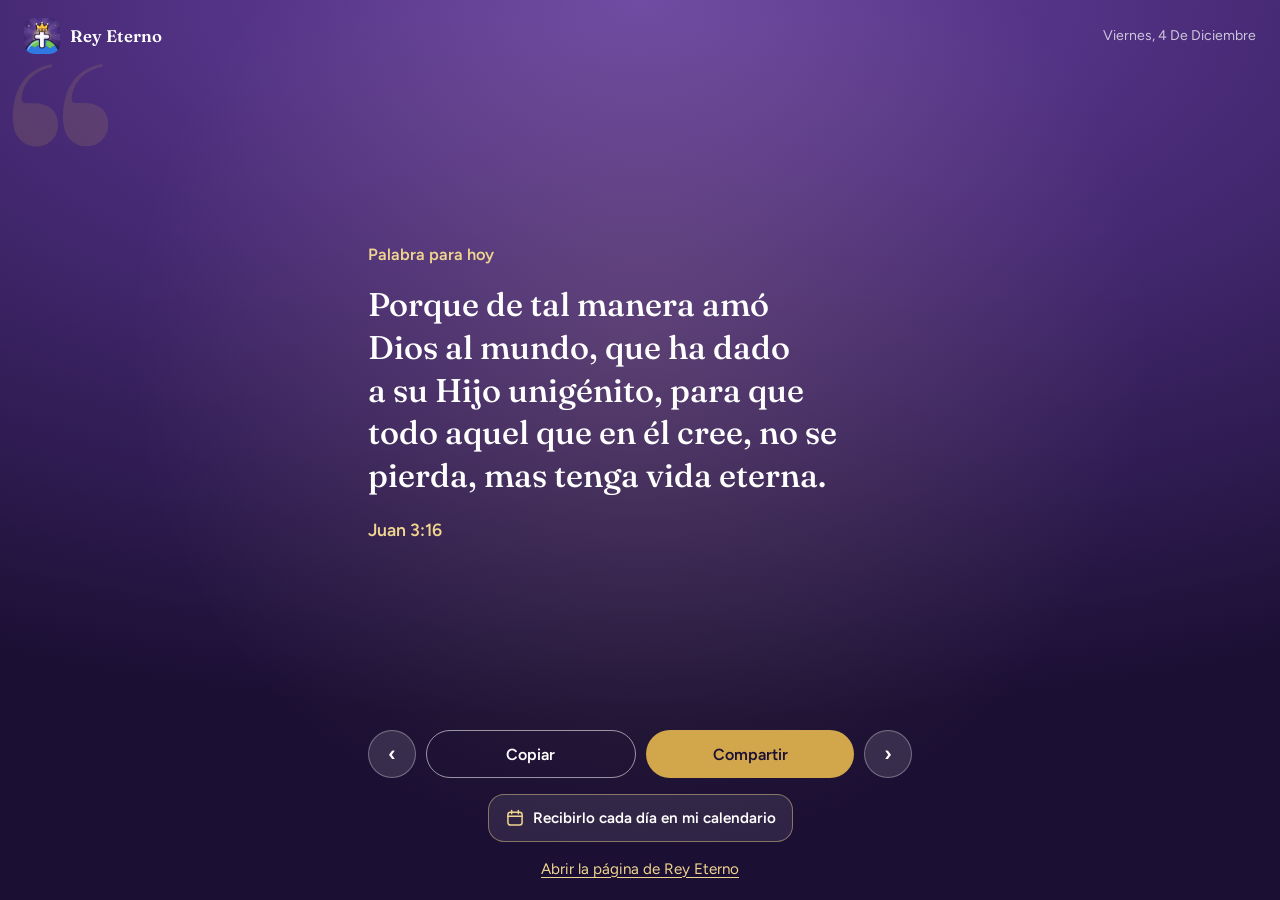
<file: versiculo.html>
<!doctype html>
<html lang="es-MX">
<head>
<meta charset="utf-8">
<meta name="viewport" content="width=device-width, initial-scale=1, viewport-fit=cover">
<title>Versículo del día | Rey Eterno</title>
<meta name="description" content="Un versículo nuevo cada día, de la Iglesia Cristiana Rey Eterno.">
<meta name="theme-color" content="#1b0f33">
<link rel="icon" href="icon-versiculo-192.png">
<link rel="manifest" href="manifest-versiculo.webmanifest">
<link rel="apple-touch-icon" href="apple-touch-icon-versiculo.png">
<meta name="mobile-web-app-capable" content="yes">
<meta name="apple-mobile-web-app-capable" content="yes">
<meta name="apple-mobile-web-app-title" content="Versículo">
<meta name="apple-mobile-web-app-status-bar-style" content="black">
<link rel="preconnect" href="https://fonts.googleapis.com">
<link rel="preconnect" href="https://fonts.gstatic.com" crossorigin>
<link rel="stylesheet" href="https://fonts.googleapis.com/css2?family=Figtree:wght@400;500;600;700&family=Fraunces:opsz,wght@9..144,500;9..144,600;9..144,700&display=swap">
<style>
:root{
  --noche:#1b0f33;--real:#4a2c7a;--oro:#d2a64a;--oro-claro:#f0d58f;
  --serif:"Fraunces",Georgia,"Times New Roman",serif;
  --sans:"Figtree",system-ui,-apple-system,"Segoe UI",Roboto,sans-serif;
}
*{box-sizing:border-box;margin:0}
html,body{height:100%}
body{font-family:var(--sans);color:#fff;background:var(--noche);-webkit-text-size-adjust:100%}
.pantalla{
  position:relative;min-height:100%;display:flex;flex-direction:column;overflow:hidden;
  padding:calc(env(safe-area-inset-top,0px) + 1.1rem) 1.5rem calc(env(safe-area-inset-bottom,0px) + 1.4rem);
  background:radial-gradient(120% 80% at 50% 0%,#6a45a3 0%,var(--real) 38%,var(--noche) 100%);
}
.pantalla::before{ /* comilla decorativa */
  content:"\201C";position:absolute;left:.6rem;top:3.2rem;font:700 17rem/1 var(--serif);
  color:rgba(210,166,74,.15);pointer-events:none}
.pantalla::after{ /* resplandor */
  content:"";position:absolute;left:50%;top:38%;width:130vmin;height:130vmin;transform:translate(-50%,-50%);
  background:radial-gradient(circle,rgba(240,213,143,.14),transparent 62%);pointer-events:none}
header{position:relative;z-index:1;display:flex;align-items:center;justify-content:space-between;gap:1rem}
.marca{display:flex;align-items:center;gap:.6rem;color:#fff;text-decoration:none;font:600 1.05rem var(--serif)}
.marca img{width:36px;height:36px;border-radius:10px}
#fecha{font-size:.88rem;color:rgba(255,255,255,.72);text-transform:capitalize;text-align:right}
.centro{position:relative;z-index:1;flex:1;display:flex;flex-direction:column;justify-content:center;padding:1.5rem 0;max-width:34rem;width:100%;margin:0 auto}
.etq{font-weight:600;color:var(--oro-claro);margin-bottom:1.2rem;font-size:1.02rem}
blockquote{font:500 clamp(1.7rem,7vw,2.7rem)/1.22 var(--serif);text-wrap:balance}
blockquote.largo{font-size:clamp(1.3rem,5.2vw,2.05rem);line-height:1.3}
cite{display:block;margin-top:1.4rem;font-style:normal;font-weight:600;font-size:1.1rem;color:var(--oro-claro)}
.cambia{animation:entra .5s cubic-bezier(.2,.7,.2,1)}
@keyframes entra{from{opacity:0;transform:translateY(12px)}to{opacity:1;transform:none}}
@media (prefers-reduced-motion:reduce){.cambia{animation:none}}
.acciones{position:relative;z-index:1;display:flex;gap:.6rem;justify-content:center;align-items:center;max-width:34rem;width:100%;margin:0 auto}
button,.btn{font:600 1rem var(--sans);border:0;cursor:pointer;border-radius:999px;color:#fff;-webkit-tap-highlight-color:transparent}
.flecha{width:48px;height:48px;flex:none;background:rgba(255,255,255,.12);border:1.5px solid rgba(255,255,255,.32);font-size:1.3rem;line-height:1}
.flecha:disabled{opacity:.35;cursor:default}
.btn{flex:1;min-height:48px;padding:.7rem 1rem}
.btn-borde{background:transparent;border:1.5px solid rgba(255,255,255,.55)}
.btn-oro{background:var(--oro);color:var(--noche)}
button:focus-visible,a:focus-visible{outline:3px solid var(--oro-claro);outline-offset:3px}
.pie{position:relative;z-index:1;text-align:center;margin-top:1.1rem;font-size:.95rem}
.pie a{color:var(--oro-claro);text-underline-offset:3px}
#instalar{display:block;margin:.9rem auto 0;background:none;color:var(--oro-claro);text-decoration:underline;text-underline-offset:3px;font-size:.95rem}
#instalar[hidden],#ayuda[hidden]{display:none}
#ayuda{position:relative;z-index:1;max-width:34rem;margin:.9rem auto 0;background:rgba(255,255,255,.12);border:1px solid rgba(210,166,74,.5);border-radius:16px;padding:1rem 1.1rem;font-size:.95rem;line-height:1.5}
#ayuda ol{margin:.5rem 0 0 1.2rem;padding:0}
#calendario{display:flex;align-items:center;justify-content:center;gap:.5rem;max-width:34rem;margin:1rem auto 0;padding:.8rem 1rem;border-radius:16px;text-decoration:none;color:#fff;font-weight:600;font-size:.95rem;background:rgba(255,255,255,.09);border:1px solid rgba(240,213,143,.45);position:relative;z-index:1;text-align:center}
#calendario svg{width:1.25rem;height:1.25rem;flex:none;fill:none;stroke:var(--oro-claro);stroke-width:1.8;stroke-linecap:round;stroke-linejoin:round}
#calendario:active{background:rgba(255,255,255,.18)}
#aviso{position:fixed;left:50%;bottom:calc(env(safe-area-inset-bottom,0px) + 5.5rem);transform:translate(-50%,20px);background:var(--oro);color:var(--noche);font-weight:600;padding:.6rem 1.1rem;border-radius:999px;opacity:0;pointer-events:none;transition:.25s;z-index:5}
#aviso.ver{opacity:1;transform:translate(-50%,0)}
</style>
</head>
<body>
<main class="pantalla">
  <header>
    <a class="marca" href="./" aria-label="Ir a la página de Rey Eterno"><img src="icon-192.png" alt="" width="36" height="36"><span>Rey Eterno</span></a>
    <time id="fecha"></time>
  </header>

  <section class="centro" aria-live="polite">
    <p class="etq" id="etq">Palabra para hoy</p>
    <blockquote id="texto">Jehová es mi pastor; nada me faltará.</blockquote>
    <cite id="ref">Salmo 23:1</cite>
  </section>

  <nav class="acciones" aria-label="Acciones del versículo">
    <button class="flecha" id="ant" type="button" aria-label="Versículo anterior">&#8249;</button>
    <button class="btn btn-borde" id="copiar" type="button">Copiar</button>
    <button class="btn btn-oro" id="compartir" type="button">Compartir</button>
    <button class="flecha" id="sig" type="button" aria-label="Siguiente versículo">&#8250;</button>
  </nav>

  <div id="ayuda" hidden></div>
  <button id="instalar" type="button" hidden>Instalar versículo diario en mi celular</button>
  <a id="calendario" href="webcal://rey-eterno.com/versiculos.ics"><svg viewBox="0 0 24 24" aria-hidden="true"><rect x="3.5" y="5" width="17" height="15.5" rx="3"/><path d="M8 3v4M16 3v4M3.5 10h17"/></svg>Recibirlo cada día en mi calendario</a>
  <p class="pie"><a href="./">Abrir la página de Rey Eterno</a></p>
</main>
<div id="aviso" role="status"></div>

<script src="versiculos.js"></script>
<script>
(function(){
  var $=function(s){return document.querySelector(s)};
  var hoy=hoyMty(),base=numeroDia(hoy),off=0,n=VERS.length;

  /* Fecha del día en español */
  var fecha=new Intl.DateTimeFormat("es-MX",{weekday:"long",day:"numeric",month:"long",timeZone:"America/Monterrey"}).format(new Date());
  $("#fecha").textContent=fecha;

  function pintar(animar){
    var v=VERS[((base+off)%n+n)%n];
    var t=$("#texto"),r=$("#ref");
    t.textContent=v[0];r.textContent=v[1];
    t.classList.toggle("largo",v[0].length>110);
    $("#etq").textContent=off===0?"Palabra para hoy":"Otro versículo";
    $("#sig").disabled=false;$("#ant").disabled=false;
    if(animar){[t,r].forEach(function(e){e.classList.remove("cambia");void e.offsetWidth;e.classList.add("cambia")})}
  }
  pintar(false);
  $("#sig").addEventListener("click",function(){off++;pintar(true)});
  $("#ant").addEventListener("click",function(){off--;pintar(true)});
  /* Deslizar para cambiar */
  var x0=null;
  document.addEventListener("touchstart",function(e){x0=e.touches[0].clientX},{passive:true});
  document.addEventListener("touchend",function(e){
    if(x0===null)return;var dx=e.changedTouches[0].clientX-x0;x0=null;
    if(Math.abs(dx)>70){off+=dx<0?1:-1;pintar(true)}
  },{passive:true});

  /* Copiar / compartir */
  var avisoEl=$("#aviso"),avisoT;
  function aviso(t){avisoEl.textContent=t;avisoEl.classList.add("ver");clearTimeout(avisoT);avisoT=setTimeout(function(){avisoEl.classList.remove("ver")},2200)}
  function texto(){return "“"+$("#texto").textContent+"” — "+$("#ref").textContent+" | Iglesia Rey Eterno"}
  function copiar(t){
    if(navigator.clipboard&&navigator.clipboard.writeText)return navigator.clipboard.writeText(t);
    return new Promise(function(ok,no){
      var a=document.createElement("textarea");a.value=t;a.style.position="fixed";a.style.opacity="0";document.body.appendChild(a);a.select();
      try{document.execCommand("copy")?ok():no()}catch(e){no(e)}document.body.removeChild(a);
    });
  }
  $("#copiar").addEventListener("click",function(){copiar(texto()).then(function(){aviso("Versículo copiado")},function(){aviso("No se pudo copiar")})});
  $("#compartir").addEventListener("click",function(){
    var t=texto();
    if(navigator.share){navigator.share({title:"Palabra para hoy",text:t,url:"https://rey-eterno.com/"}).catch(function(){})}
    else{window.open("https://wa.me/?text="+encodeURIComponent(t+" https://rey-eterno.com/"),"_blank","noopener")}
  });

  /* Instalar como app */
  var btn=$("#instalar"),ayuda=$("#ayuda"),evento=null;
  var ua=navigator.userAgent||"";
  var iOS=/iPad|iPhone|iPod/.test(ua)||(navigator.platform==="MacIntel"&&navigator.maxTouchPoints>1);
  var android=/Android/i.test(ua);
  var instalada=(window.matchMedia&&matchMedia("(display-mode: standalone)").matches)||navigator.standalone===true;
  if(!instalada&&(iOS||android))btn.hidden=false;
  window.addEventListener("beforeinstallprompt",function(e){e.preventDefault();evento=e;if(!instalada)btn.hidden=false});
  window.addEventListener("appinstalled",function(){btn.hidden=true;ayuda.hidden=true});
  btn.addEventListener("click",function(){
    if(evento){evento.prompt();evento.userChoice.then(function(){evento=null});return}
    ayuda.innerHTML=iOS
      ?"<b>En iPhone, desde Safari:</b><ol><li>Toca <b>Compartir</b> (el cuadrito con flecha hacia arriba). Si no lo ves, toca el menú de las tres rayitas en la barra de abajo.</li><li>Elige <b>Agregar a inicio</b>.</li><li>Toca <b>Agregar</b>.</li></ol>"
      :"<b>En Android, desde Chrome:</b><ol><li>Toca el menú <b>⋮</b> (arriba a la derecha).</li><li>Elige <b>Instalar app</b> o <b>Agregar a la pantalla de inicio</b>.</li><li>Confirma con <b>Instalar</b>.</li></ol>";
    ayuda.hidden=!ayuda.hidden;
  });


  /* Calendario: iPhone/Mac usan webcal://, el resto se suscribe con Google Calendar */
  (function(){
    var a=$("#calendario"),apple=/iPad|iPhone|iPod|Macintosh/.test(navigator.userAgent||"")||(navigator.platform==="MacIntel"&&navigator.maxTouchPoints>1);
    if(!apple)a.href="https://calendar.google.com/calendar/r?cid="+encodeURIComponent("webcal://rey-eterno.com/versiculos.ics");
  })();

  if("serviceWorker" in navigator){window.addEventListener("load",function(){navigator.serviceWorker.register("sw.js").catch(function(){})})}
})();
</script>
</body>
</html>
</file>
